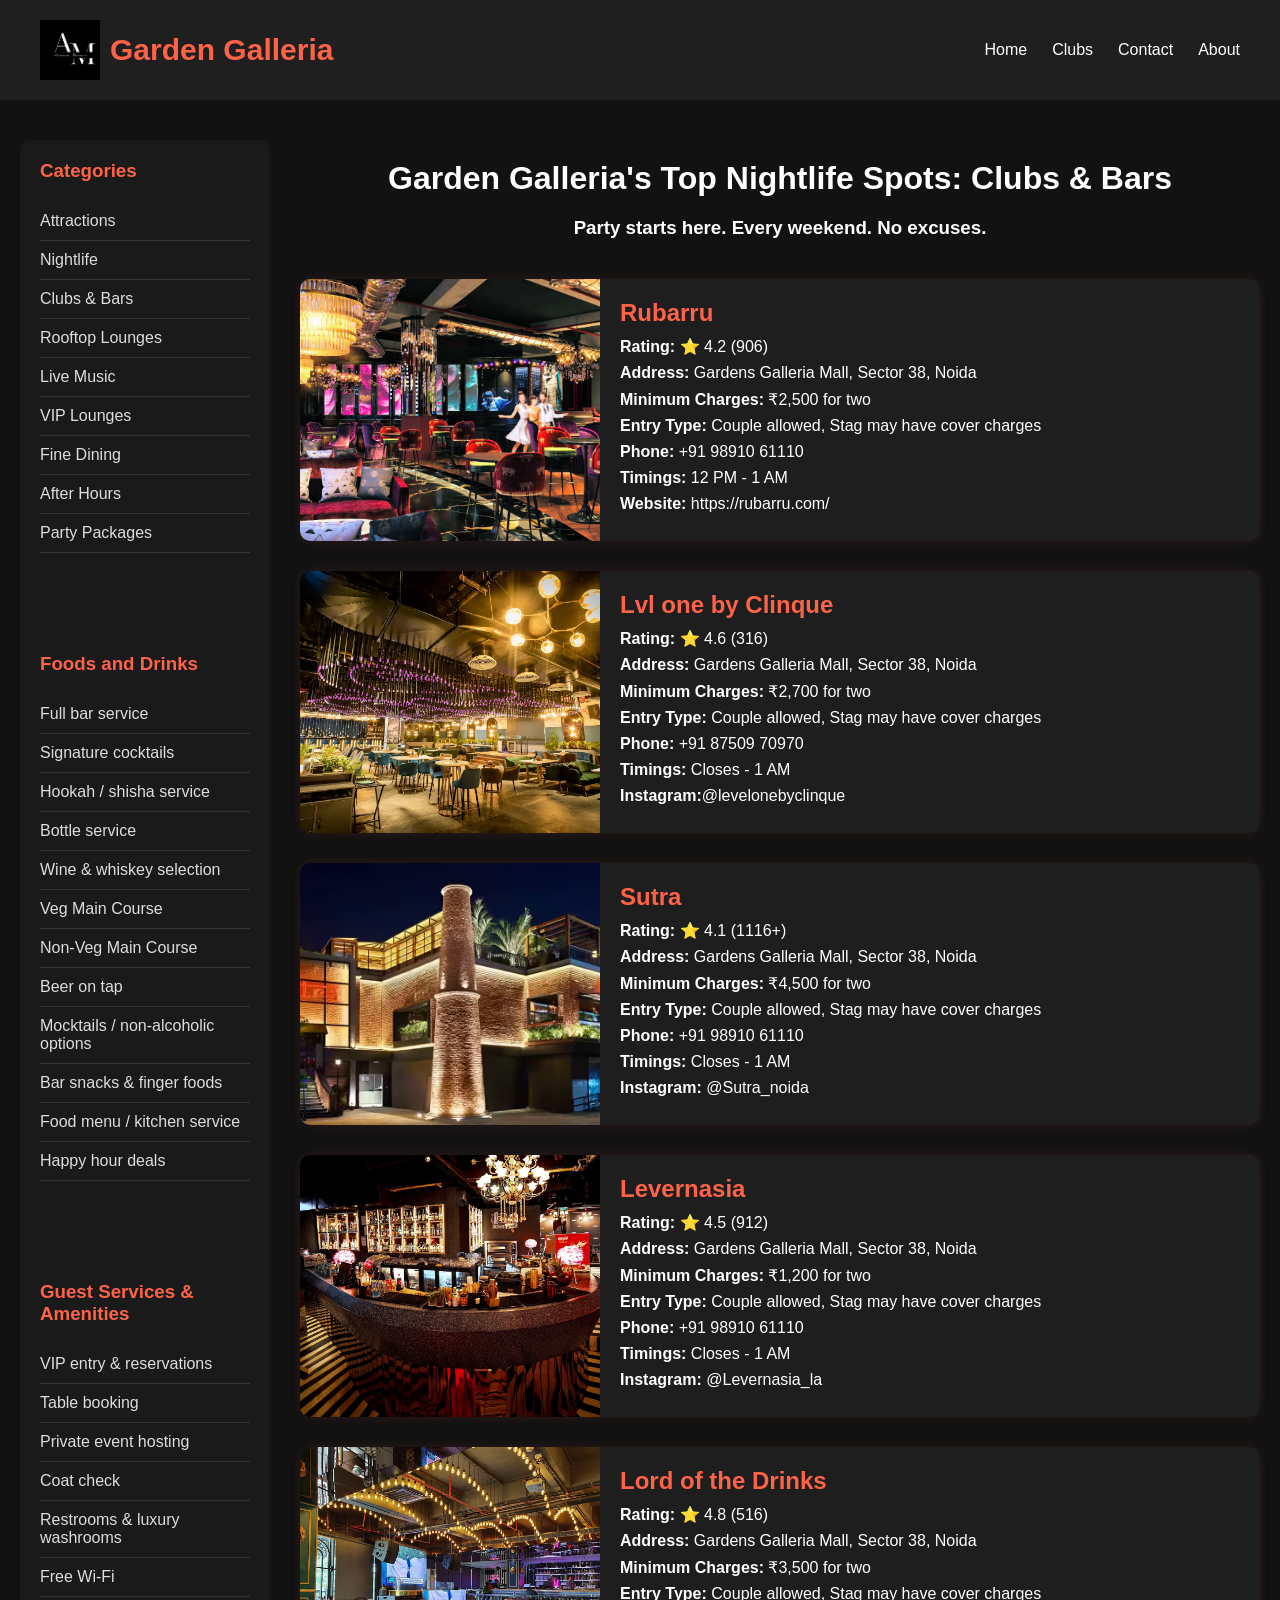
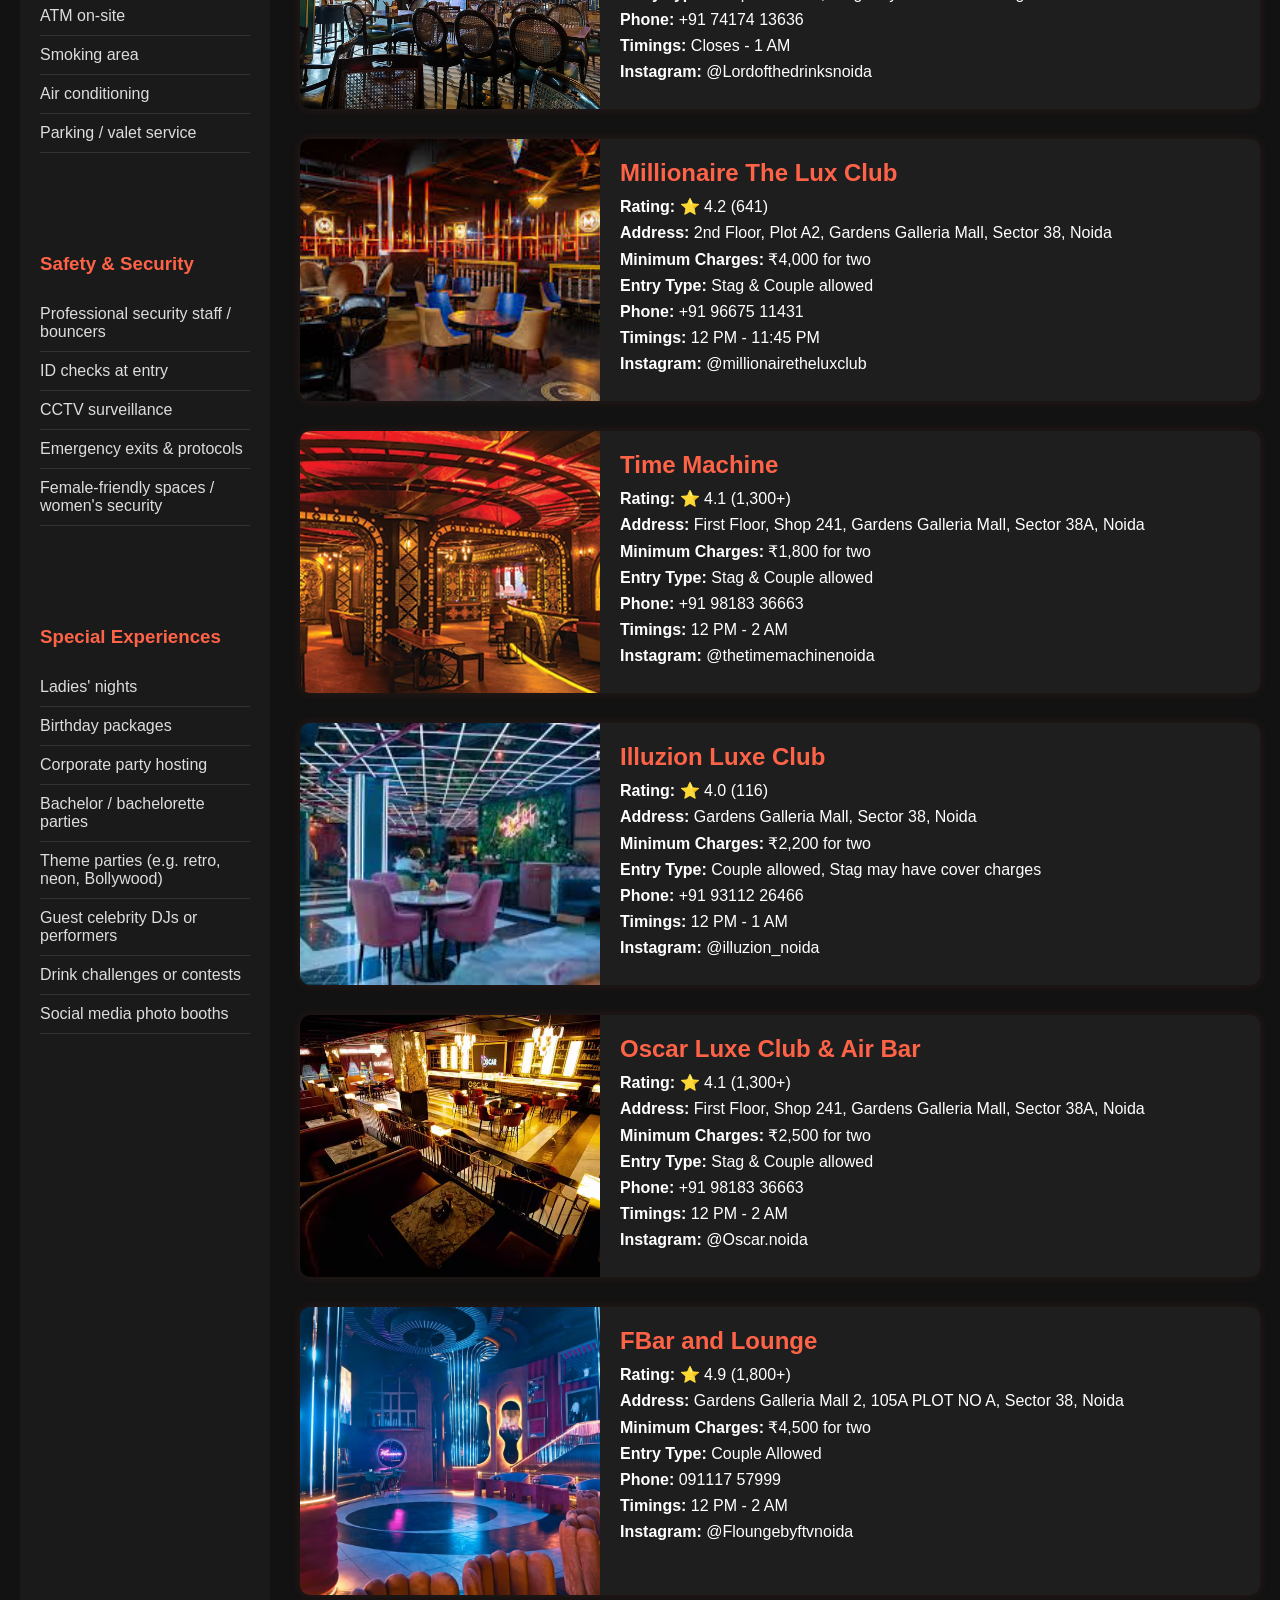
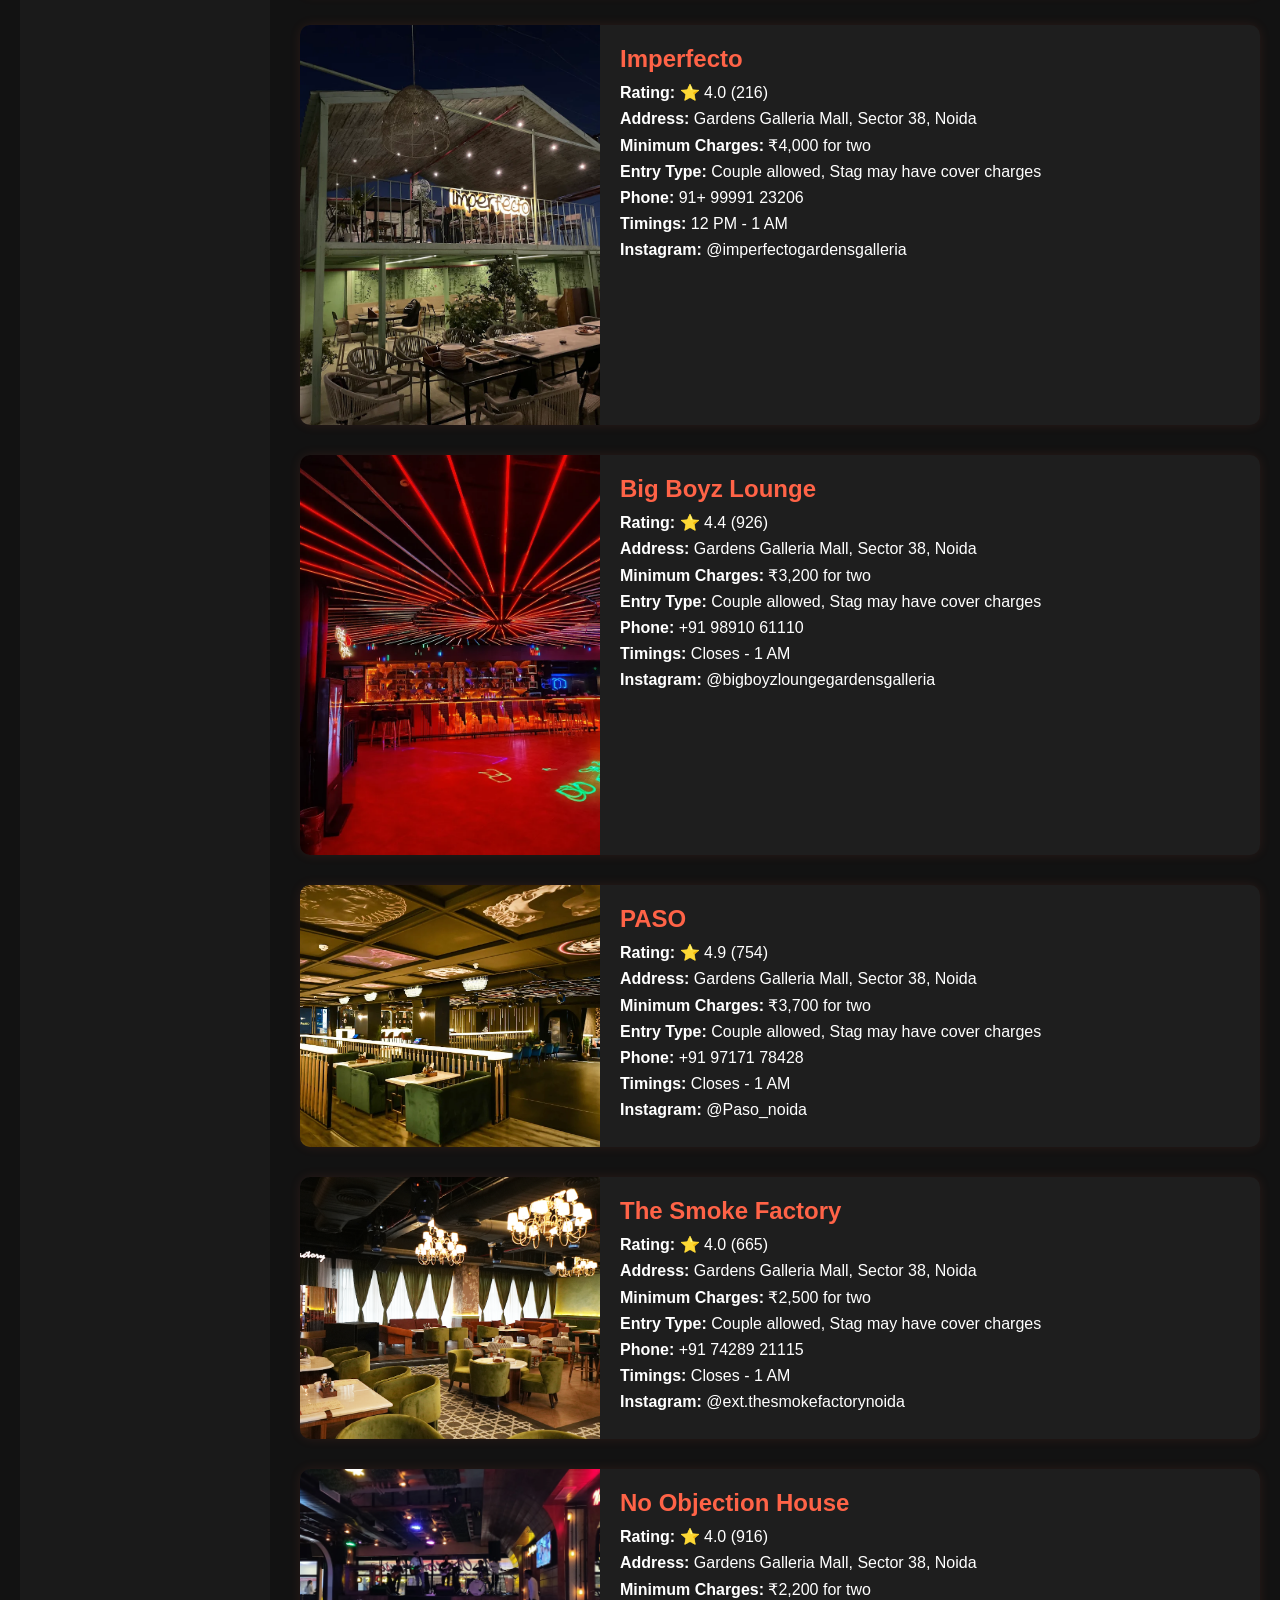
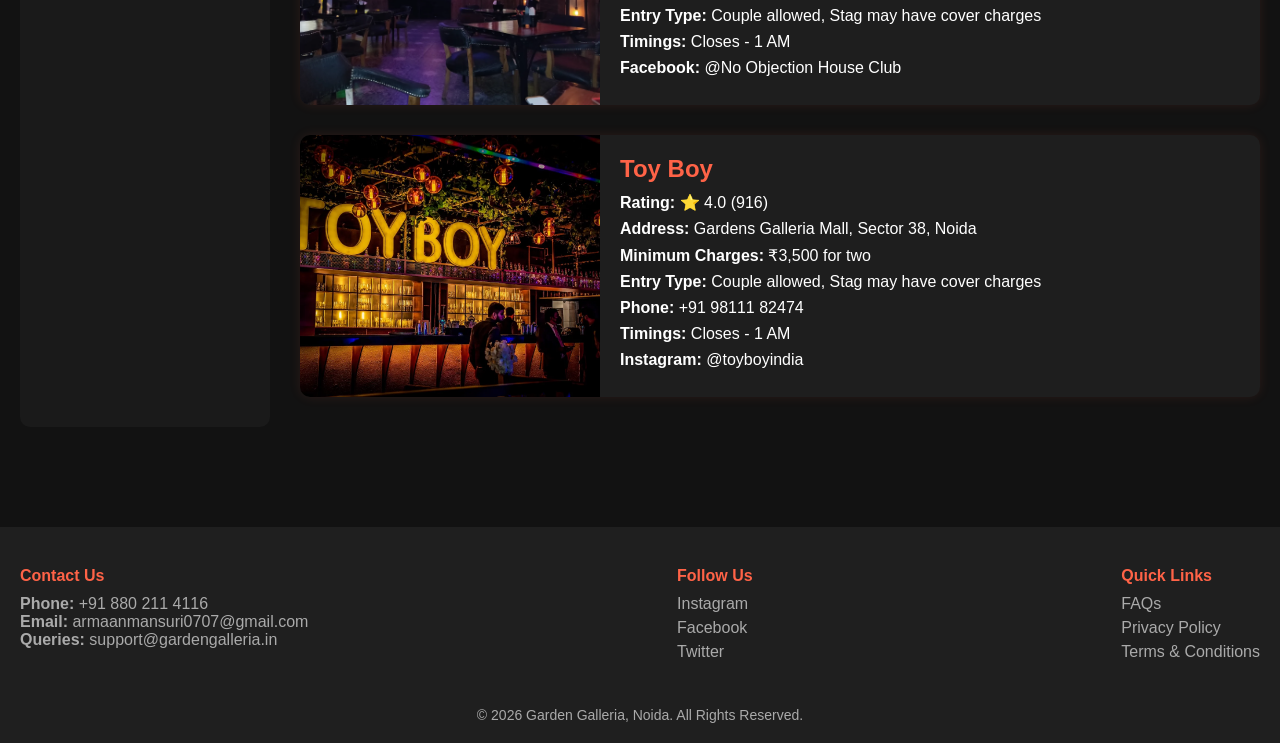
<file: index.html>
<!DOCTYPE html>
<html lang="en">

<head>
    <meta charset="UTF-8" />
    <meta name="viewport" content="width=device-width, initial-scale=1.0" />
    <title>Garden Galleria Clubs - Noida</title>
    <link rel="stylesheet" href="style.css" />
</head>

<body>

    <header>
        <nav class="navbar">
            <div class="logo">
                <img src="dark_logo.jpg" alt="Logo" />
                <h2>Garden Galleria</h2>
            </div>

            <button class="menu-toggle">☰</button>
            <ul class="nav-links">
                <li><a href="#">Home</a></li>
                <li><a href="#clubs">Clubs</a></li>
                <li><a href="#contact">Contact</a></li>
                <li><a href="#about">About</a></li>
            </ul>
        </nav>
    </header>


    <div class="container">
        <button class="sidebar-toggle">☰ Categories</button>
        <aside class="sidebar">
            <h3>Categories</h3>
            <ul>
                <li>Attractions</li>
                <li>Nightlife</li>
                <li>Clubs & Bars</li>
                <li>Rooftop Lounges</li>
                <li>Live Music</li>
                <li>VIP Lounges</li>
                <li>Fine Dining</li>
                <li>After Hours</li>
                <li>Party Packages</li>
            </ul>

            <div class="foods">
                <h3>Foods and Drinks</h3>
                <ul>
                    <li>Full bar service</li>
                    <li>Signature cocktails</li>
                    <li>Hookah / shisha service</li>
                    <li>Bottle service</li>
                    <li>Wine & whiskey selection</li>
                    <li>Veg Main Course</li>
                    <li>Non-Veg Main Course</li>
                    <li>Beer on tap</li>
                    <li>Mocktails / non-alcoholic options</li>
                    <li>Bar snacks & finger foods</li>
                    <li>Food menu / kitchen service</li>
                    <li>Happy hour deals</li>

                </ul>
            </div>
            <div class="guest">
                <h3>Guest Services & Amenities</h3>
                <ul>
                    <li>VIP entry & reservations</li>
                    <li>Table booking</li>
                    <li>Private event hosting</li>
                    <li>Coat check</li>
                    <li>Restrooms & luxury washrooms</li>
                    <li>Free Wi-Fi</li>
                    <li>ATM on-site</li>
                    <li>Smoking area</li>
                    <li>Air conditioning</li>
                    <li>Parking / valet service</li>
                </ul>

            </div>
            <div class="safety">
                <h3>Safety & Security</h3>
                <ul>
                    <li>Professional security staff / bouncers</li>
                    <li>ID checks at entry</li>
                    <li>CCTV surveillance</li>
                    <li>Emergency exits & protocols</li>
                    <li>Female-friendly spaces / women's security</li>
                </ul>

            </div>
            <div class="special">
                <h3>Special Experiences</h3>
                <ul>
                    <li>Ladies' nights</li>
                    <li>Birthday packages</li>
                    <li>Corporate party hosting</li>
                    <li>Bachelor / bachelorette parties</li>
                    <li>Theme parties (e.g. retro, neon, Bollywood)</li>
                    <li>Guest celebrity DJs or performers</li>
                    <li>Drink challenges or contests</li>
                    <li>Social media photo booths</li>
                </ul>

            </div>
        </aside>


        <main class="clubs-section" id="clubs">


            <div class="heading">
                <h1>Garden Galleria's Top Nightlife Spots: Clubs & Bars</h1>
                <h3>Party starts here. Every weekend. No excuses.</h3>
            </div>


            <div class="club-card">
                <img src="rubarru.jpg" alt="Illuzion Luxe Club">
                <div class="club-info">
                    <h2>Rubarru</h2>
                    <p><strong>Rating:</strong> ⭐ 4.2 (906)</p>
                    <p><strong>Address:</strong> Gardens Galleria Mall, Sector 38, Noida </p>
                    <p><strong>Minimum Charges:</strong> ₹2,500 for two </p>
                    <p><strong>Entry Type:</strong> Couple allowed, Stag may have cover charges</p>
                    <p><strong>Phone:</strong> +91 98910 61110 </p>
                    <p><strong>Timings:</strong> 12 PM - 1 AM</p>
                    <p><strong>Website:</strong> <a href="https://rubarru.com/" target="_blank">https://rubarru.com/</a>
                    </p>
                </div>
            </div>



            <div class="club-card">
                <img src="lvl.jpg" alt="Illuzion Luxe Club">
                <div class="club-info">
                    <h2>Lvl one by Clinque</h2>
                    <p><strong>Rating:</strong> ⭐ 4.6 (316)</p>
                    <p><strong>Address:</strong> Gardens Galleria Mall, Sector 38, Noida </p>
                    <p><strong>Minimum Charges:</strong> ₹2,700 for two </p>
                    <p><strong>Entry Type:</strong> Couple allowed, Stag may have cover charges</p>
                    <p><strong>Phone:</strong> +91 87509 70970 </p>
                    <p><strong>Timings:</strong> Closes - 1 AM</p>
                    <p><strong>Instagram:</strong><a href="https://www.instagram.com/levelonebyclinque" target="_blank"
                            rel="noopener noreferrer">@levelonebyclinque</a></p>
                </div>
            </div>



            <div class="club-card">
                <img src="sutra.jpg" alt="Illuzion Luxe Club">
                <div class="club-info">
                    <h2>Sutra</h2>
                    <p><strong>Rating:</strong> ⭐ 4.1 (1116+)</p>
                    <p><strong>Address:</strong> Gardens Galleria Mall, Sector 38, Noida </p>
                    <p><strong>Minimum Charges:</strong> ₹4,500 for two </p>
                    <p><strong>Entry Type:</strong> Couple allowed, Stag may have cover charges</p>
                    <p><strong>Phone:</strong> +91 98910 61110 </p>
                    <p><strong>Timings:</strong> Closes - 1 AM</p>
                    <p><strong>Instagram:</strong><a href="https://www.instagram.com/sutra_noida" target="_blank"
                            rel="noopener noreferrer"> @Sutra_noida </a></p>
                </div>
            </div>



            <div class="club-card">
                <img src="lever.jpg" alt="Illuzion Luxe Club">
                <div class="club-info">
                    <h2>Levernasia</h2>
                    <p><strong>Rating:</strong> ⭐ 4.5 (912)</p>
                    <p><strong>Address:</strong> Gardens Galleria Mall, Sector 38, Noida </p>
                    <p><strong>Minimum Charges:</strong> ₹1,200 for two </p>
                    <p><strong>Entry Type:</strong> Couple allowed, Stag may have cover charges</p>
                    <p><strong>Phone:</strong> +91 98910 61110 </p>
                    <p><strong>Timings:</strong> Closes - 1 AM</p>
                    <p><strong>Instagram:</strong><a href="https://www.instagram.com/levernasia_la" target="_blank"
                            rel="noopener noreferrer"> @Levernasia_la </a></p>
                </div>
            </div>



            <div class="club-card">
                <img src="lord.jpg" alt="Illuzion Luxe Club">
                <div class="club-info">
                    <h2>Lord of the Drinks</h2>
                    <p><strong>Rating:</strong> ⭐ 4.8 (516)</p>
                    <p><strong>Address:</strong> Gardens Galleria Mall, Sector 38, Noida </p>
                    <p><strong>Minimum Charges:</strong> ₹3,500 for two </p>
                    <p><strong>Entry Type:</strong> Couple allowed, Stag may have cover charges</p>
                    <p><strong>Phone:</strong> +91 74174 13636 </p>
                    <p><strong>Timings:</strong> Closes - 1 AM</p>
                    <p><strong>Instagram:</strong><a href="https://www.instagram.com/lordofthedrinksnoida"
                            target="_blank" rel="noopener noreferrer"> @Lordofthedrinksnoida </a></p>
                </div>
            </div>



            <div class="club-card">
                <img src="lux.jpg" alt="Millionaire The Lux Club">
                <div class="club-info">
                    <h2>Millionaire The Lux Club</h2>
                    <p><strong>Rating:</strong> ⭐ 4.2 (641) </p>
                    <p><strong>Address:</strong> 2nd Floor, Plot A2, Gardens Galleria Mall, Sector 38, Noida </p>
                    <p><strong>Minimum Charges:</strong> ₹4,000 for two</p>
                    <p><strong>Entry Type:</strong> Stag & Couple allowed</p>
                    <p><strong>Phone:</strong> +91 96675 11431 </p>
                    <p><strong>Timings:</strong> 12 PM - 11:45 PM </p>
                    <p><strong>Instagram:</strong><a href="https://www.instagram.com/millionairetheluxclub"
                            target="_blank" rel="noopener noreferrer"> @millionairetheluxclub</a></p>
                </div>
            </div>





            <div class="club-card">
                <img src="time.jpg" alt="Oscar Luxe Club">
                <div class="club-info">
                    <h2>Time Machine</h2>
                    <p><strong>Rating:</strong> ⭐ 4.1 (1,300+)</p>
                    <p><strong>Address:</strong> First Floor, Shop 241, Gardens Galleria Mall, Sector 38A, Noida </p>
                    <p><strong>Minimum Charges:</strong> ₹1,800 for two </p>
                    <p><strong>Entry Type:</strong> Stag & Couple allowed</p>
                    <p><strong>Phone:</strong> +91 98183 36663 </p>
                    <p><strong>Timings:</strong> 12 PM - 2 AM </p>
                    <p><strong>Instagram:</strong><a href="https://www.instagram.com/thetimemachinenoida"
                            target="_blank" rel="noopener noreferrer"> @thetimemachinenoida </a></p>
                </div>
            </div>




            <div class="club-card">
                <img src="illuzion.jpg" alt="Illuzion Luxe Club">
                <div class="club-info">
                    <h2>Illuzion Luxe Club</h2>
                    <p><strong>Rating:</strong> ⭐ 4.0 (116)</p>
                    <p><strong>Address:</strong> Gardens Galleria Mall, Sector 38, Noida </p>
                    <p><strong>Minimum Charges:</strong> ₹2,200 for two </p>
                    <p><strong>Entry Type:</strong> Couple allowed, Stag may have cover charges</p>
                    <p><strong>Phone:</strong> +91 93112 26466 </p>
                    <p><strong>Timings:</strong> 12 PM - 1 AM</p>
                    <p><strong>Instagram:</strong><a href="https://www.instagram.com/illuzion_noida" target="_blank"
                            rel="noopener noreferrer"> @illuzion_noida </a></p>
                </div>
            </div>



            <div class="club-card">
                <img src="oscar.jpg" alt="Oscar Luxe Club">
                <div class="club-info">
                    <h2>Oscar Luxe Club & Air Bar</h2>
                    <p><strong>Rating:</strong> ⭐ 4.1 (1,300+)</p>
                    <p><strong>Address:</strong> First Floor, Shop 241, Gardens Galleria Mall, Sector 38A, Noida </p>
                    <p><strong>Minimum Charges:</strong> ₹2,500 for two </p>
                    <p><strong>Entry Type:</strong> Stag & Couple allowed</p>
                    <p><strong>Phone:</strong> +91 98183 36663 </p>
                    <p><strong>Timings:</strong> 12 PM - 2 AM </p>
                    <p><strong>Instagram:</strong><a href="https://www.instagram.com/oscar.noida" target="_blank"
                            rel="noopener noreferrer"> @Oscar.noida </a></p>
                </div>
            </div>



            <div class="club-card">
                <img src="fbar.jpg" alt="Club 4">
                <div class="club-info">
                    <h2>FBar and Lounge</h2>
                    <p><strong>Rating:</strong> ⭐ 4.9 (1,800+)</p>
                    <p><strong>Address: </strong> Gardens Galleria Mall 2, 105A PLOT NO A, Sector 38, Noida</p>
                    <p><strong>Minimum Charges:</strong> ₹4,500 for two</p>
                    <p><strong>Entry Type:</strong> Couple Allowed</p>
                    <p><strong>Phone: </strong> 091117 57999</p>
                    <p><strong>Timings: </strong> 12 PM - 2 AM</p>
                    <p><strong>Instagram:</strong><a href="https://www.instagram.com/floungebyftvnoida" target="_blank"
                            rel="noopener noreferrer"> @Floungebyftvnoida </a></p>
                </div>
            </div>



            <div class="club-card">
                <img src="imperfecto.jpg" alt="Illuzion Luxe Club">
                <div class="club-info">
                    <h2>Imperfecto</h2>
                    <p><strong>Rating:</strong> ⭐ 4.0 (216)</p>
                    <p><strong>Address:</strong> Gardens Galleria Mall, Sector 38, Noida </p>
                    <p><strong>Minimum Charges:</strong> ₹4,000 for two </p>
                    <p><strong>Entry Type:</strong> Couple allowed, Stag may have cover charges</p>
                    <p><strong>Phone:</strong> 91+ 99991 23206 </p>
                    <p><strong>Timings:</strong> 12 PM - 1 AM</p>
                    <p><strong>Instagram:</strong><a href="https://www.instagram.com/imperfectogardensgalleria"
                            target="_blank" rel="noopener noreferrer"> @imperfectogardensgalleria </a></p>
                </div>
            </div>
            <div class="club-card">
                <img src="big.jpg" alt="Illuzion Luxe Club">
                <div class="club-info">
                    <h2>Big Boyz Lounge</h2>
                    <p><strong>Rating:</strong> ⭐ 4.4 (926)</p>
                    <p><strong>Address:</strong> Gardens Galleria Mall, Sector 38, Noida </p>
                    <p><strong>Minimum Charges:</strong> ₹3,200 for two </p>
                    <p><strong>Entry Type:</strong> Couple allowed, Stag may have cover charges</p>
                    <p><strong>Phone:</strong> +91 98910 61110 </p>
                    <p><strong>Timings:</strong> Closes - 1 AM</p>
                    <p><strong>Instagram:</strong><a href="https://www.instagram.com/bigboyzloungegardensgalleria"
                            target="_blank" rel="noopener noreferrer"> @bigboyzloungegardensgalleria </a></p>
                </div>
            </div>
            <div class="club-card">
                <img src="paso.jpg" alt="Illuzion Luxe Club">
                <div class="club-info">
                    <h2>PASO</h2>
                    <p><strong>Rating:</strong> ⭐ 4.9 (754)</p>
                    <p><strong>Address:</strong> Gardens Galleria Mall, Sector 38, Noida </p>
                    <p><strong>Minimum Charges:</strong> ₹3,700 for two </p>
                    <p><strong>Entry Type:</strong> Couple allowed, Stag may have cover charges</p>
                    <p><strong>Phone:</strong> +91 97171 78428 </p>
                    <p><strong>Timings:</strong> Closes - 1 AM</p>
                    <p><strong>Instagram:</strong><a href="https://www.instagram.com/paso_noida" target="_blank"
                            rel="noopener noreferrer"> @Paso_noida </a></p>
                </div>
            </div>

            <div class="club-card">
                <img src="smoke.jpg" alt="Illuzion Luxe Club">
                <div class="club-info">
                    <h2>The Smoke Factory</h2>
                    <p><strong>Rating:</strong> ⭐ 4.0 (665)</p>
                    <p><strong>Address:</strong> Gardens Galleria Mall, Sector 38, Noida </p>
                    <p><strong>Minimum Charges:</strong> ₹2,500 for two </p>
                    <p><strong>Entry Type:</strong> Couple allowed, Stag may have cover charges</p>
                    <p><strong>Phone:</strong> +91 74289 21115 </p>
                    <p><strong>Timings:</strong> Closes - 1 AM</p>
                    <p><strong>Instagram:</strong><a href="https://www.instagram.com/ext.thesmokefactorynoida"
                            target="_blank" rel="noopener noreferrer"> @ext.thesmokefactorynoida </a></p>
                </div>
            </div>


            <div class="club-card">
                <img src="objection.jpg" alt="Illuzion Luxe Club">
                <div class="club-info">
                    <h2>No Objection House</h2>
                    <p><strong>Rating:</strong> ⭐ 4.0 (916)</p>
                    <p><strong>Address:</strong> Gardens Galleria Mall, Sector 38, Noida </p>
                    <p><strong>Minimum Charges:</strong> ₹2,200 for two </p>
                    <p><strong>Entry Type:</strong> Couple allowed, Stag may have cover charges</p>
                    <p><strong>Timings:</strong> Closes - 1 AM</p>
                    <p><strong>Facebook:</strong><a href="https://www.facebook.com/No Objection House Club "
                            target="_blank" rel="noopener noreferrer"> @No Objection House Club </a></p>
                </div>
            </div>
            <div class="club-card">
                <img src="toy.jpg" alt="Illuzion Luxe Club">
                <div class="club-info">
                    <h2>Toy Boy</h2>
                    <p><strong>Rating:</strong> ⭐ 4.0 (916)</p>
                    <p><strong>Address:</strong> Gardens Galleria Mall, Sector 38, Noida </p>
                    <p><strong>Minimum Charges:</strong> ₹3,500 for two </p>
                    <p><strong>Entry Type:</strong> Couple allowed, Stag may have cover charges</p>
                    <p><strong>Phone:</strong> +91 98111 82474 </p>
                    <p><strong>Timings:</strong> Closes - 1 AM</p>
                    <p><strong>Instagram:</strong><a href="https://www.instagram.com/toyboyindia" target="_blank"
                            rel="noopener noreferrer"> @toyboyindia </a></p>
                </div>
            </div>

        </main>
    </div>


    <footer id="contact">
        <div class="footer-content">
            <div class="footer-section">
                <h4>Contact Us</h4>
                <p><strong>Phone:</strong> +91 880 211 4116</p>
                <p><strong>Email:</strong> armaanmansuri0707@gmail.com</p>
                <p><strong>Queries:</strong> support@gardengalleria.in</p>
            </div>
            <div class="footer-section">
                <h4>Follow Us</h4>
                <ul>
                    <li><a href="https://www.instagram.com/armaan.mansuri07" target="_blank" rel="noopener noreferrer">
                            Instagram </a></li>
                    <li><a href="#">Facebook</a></li>
                    <li><a href="#">Twitter</a></li>
                </ul>
            </div>
            <div class="footer-section">
                <h4>Quick Links</h4>
                <ul>
                    <li><a href="#">FAQs</a></li>
                    <li><a href="#">Privacy Policy</a></li>
                    <li><a href="#">Terms & Conditions</a></li>
                </ul>
            </div>
        </div>
        <p class="footer-bottom">© 2026 Garden Galleria, Noida. All Rights Reserved.</p>
    </footer>


    <script>

        const menuToggle = document.querySelector(".menu-toggle");
        const navLinks = document.querySelector(".nav-links");

        menuToggle.addEventListener("click", function () {
            navLinks.classList.toggle("active");
        });

        const sidebarToggle = document.querySelector(".sidebar-toggle");
        const sidebar = document.querySelector(".sidebar");

        sidebarToggle.addEventListener("click", function () {
            sidebar.classList.toggle("active");
        });

    </script>
</body>

</html>
</file>
<file: style.css>
* {
    margin: 0;
    padding: 0;
    box-sizing: border-box;
}

body {
    font-family: 'Segoe UI', sans-serif;
    background-color: #121212;
    color: #ffffff;
}
.logo {
    display: flex;
    align-items: center;
    gap: 10px; 
}

.logo img {
    width: 60px; 
    height: auto;
}

.logo h2 {
    font-size: 30px;
    color: #ff6347;
    margin: 0;
    padding: 0;
}


.navbar {
    background-color: #1f1f1f;
    padding: 20px 40px;
    display: flex;
    justify-content: space-between;
    align-items: center;
}


.navbar .logo {
    font-size: 24px;
    font-weight: bold;
    color: #ff6347;
}

.nav-links {
    list-style: none;
    display: flex;
    gap: 25px;
}

.nav-links li a {
    color: #ffffff;
    text-decoration: none;
    font-size: 16px;
    transition: 0.3s;
}

.nav-links li a:hover {
    color: #ff6347;
}


.container {
    display: flex;
    padding: 40px 20px;
}


.sidebar {
    width: 250px;
    background-color: #1a1a1a;
    padding: 20px;
    border-radius: 10px;
    margin-right: 30px;
}

.sidebar h3 {
    margin-bottom: 20px;
    color: #ff6347;
}

.sidebar ul {
    list-style: none;
}

.sidebar ul li {
    padding: 10px 0;
    border-bottom: 1px solid #333;
    cursor: pointer;
    color: #ddd;
}

.sidebar ul li:hover {
    color: #ff6347;
}

/* Club Section */
.clubs-section {
    flex: 1;
}

.club-card {
    display: flex;
    background-color: #1e1e1e;
    border-radius: 10px;
    overflow: hidden;
    box-shadow: 0 0 12px rgba(255, 99, 71, 0.1);
    margin-bottom: 30px;
}

.heading h1 {
    text-align: center;
    padding: 0px;
    margin: 20px;

}

.heading h3 {
    text-align: center;
    padding-bottom: 20px;
    margin: 20px;

}

.club-card img {
    width: 300px;
    height: auto;
    object-fit: cover;
    background-color: #333;
    /* in case image missing */
}

.club-info {
    padding: 20px;
}

.club-info h2 {
    color: #ff6347;
    margin-bottom: 10px;
}

.club-info p {
    margin: 8px 0;
    font-size: 1rem;
}

/* Footer */
footer {
    background-color: #1f1f1f;
    color: #aaa;
    padding: 40px 20px 20px;
    margin-top: 60px;
}

.footer-content {
    display: flex;
    justify-content: space-between;
    flex-wrap: wrap;
}

.footer-section {
    margin-bottom: 20px;
}

.footer-section h4 {
    margin-bottom: 10px;
    color: #ff6347;
}

.footer-section ul {
    list-style: none;
}

.footer-section ul li {
    margin-bottom: 6px;
}

.footer-section ul li a {
    color: #aaa;
    text-decoration: none;
}

.footer-section ul li a:hover {
    color: #ff6347;
}

.footer-bottom {
    text-align: center;
    margin-top: 20px;
    font-size: 14px;
}


@media (max-width: 768px) {
    .container {
        flex-direction: column;
    }

    .sidebar {
        width: 100%;
        margin-bottom: 30px;
    }

    .club-card {
        flex-direction: column;
    }

    .club-card img {
        width: 100%;
    }
}

.foods {
    margin-top: 100px;
}

.guest {
    margin-top: 100px;
}

.safety {
    margin-top: 100px;
}

.special {
    margin-top: 100px;
}

.club-info a {
    text-decoration: none;
    color: white;

}






img{
    max-width: 100%;
    height: auto;
}
@media (max-width:768px){

.navbar{
    flex-direction: column;
    align-items: flex-start;
}

.nav-links{
    flex-direction: column;
    gap:10px;
    margin-top:10px;
}

}

@media (max-width:768px){

.club-card{
    flex-direction: column;
}

.club-info{
    padding:15px;
}

}
@media (max-width:768px){

.container{
    padding:20px 10px;
}

}




.menu-toggle{
    display:none;
    font-size:28px;
    background:none;
    border:none;
    color:white;
    cursor:pointer;
}

.sidebar-toggle{
    display:none;
    background:#ff6347;
    border:none;
    padding:10px 15px;
    color:white;
    font-size:16px;
    cursor:pointer;
    margin:10px;
}

@media (max-width:768px){

.menu-toggle{
    display:block;
}

.nav-links{
    display:none;
    flex-direction:column;
    width:100%;
}

.nav-links.active{
    display:flex;
}

.sidebar{
    display:none;
}

.sidebar.active{
    display:block;
}

.sidebar-toggle{
    display:block;
}

.container{
    flex-direction:column;
}

}






.menu-toggle{
display:none;
font-size:28px;
background:none;
border:none;
color:white;
cursor:pointer;
}

@media (max-width:768px){

.menu-toggle{
display:block;
position:absolute;
right:20px;
top:25px;
}

.nav-links{
display:none;
flex-direction:column;
width:100%;
background:#1f1f1f;
margin-top:10px;
}

.nav-links.active{
display:flex;
}

}
</file>
